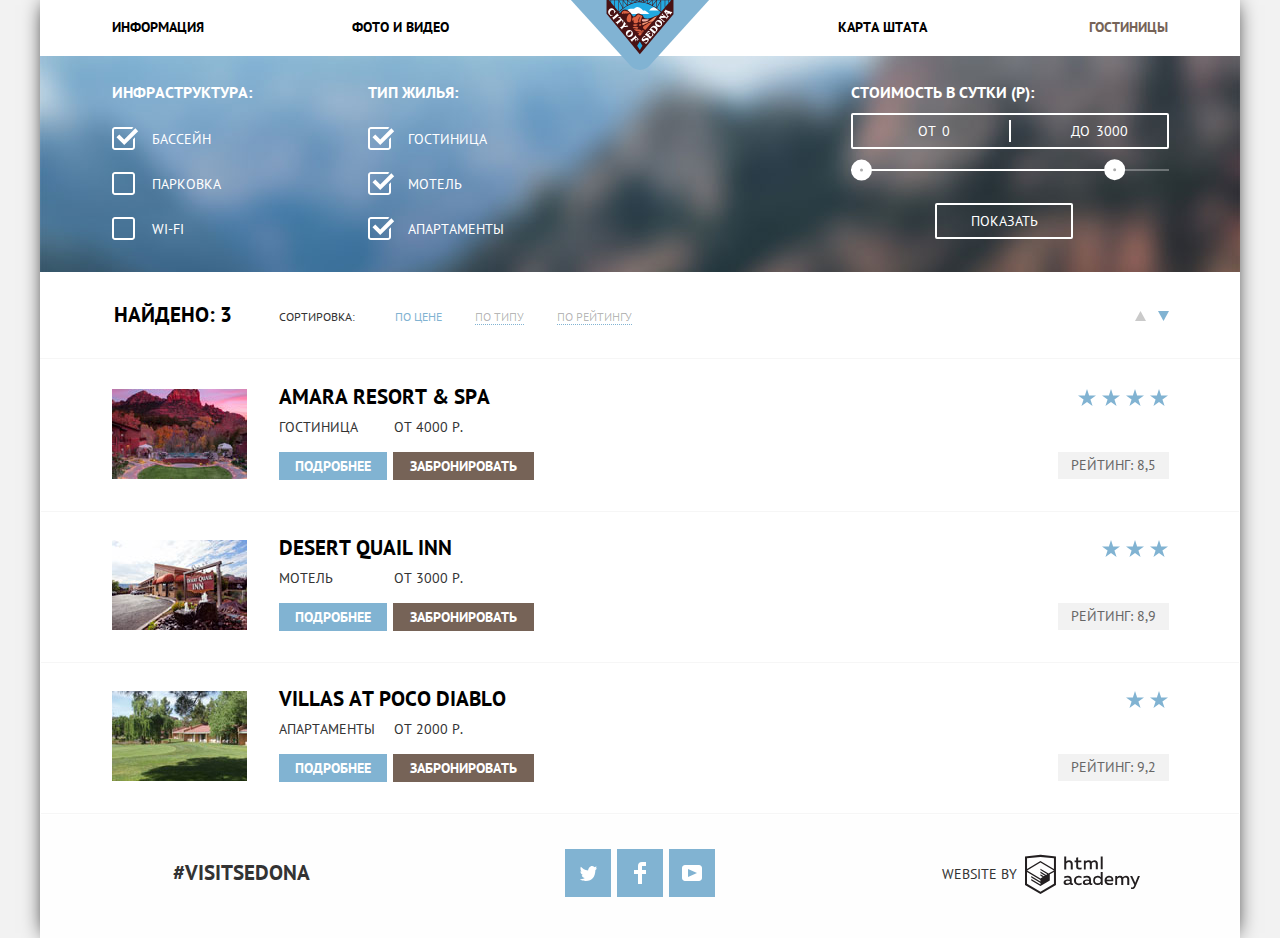
<file: hotels.html>
<!DOCTYPE html>
<html lang="ru">

<head>
  <meta charset="utf-8">
  <title>HTML Academy: Седона</title>
  <link rel="stylesheet" href="https://fonts.googleapis.com/css?family=PT+Sans:400,700&amp;subset=cyrillic">
  <link rel="stylesheet" href="css/normalize.css">
  <link rel="stylesheet" href="css/stylemin.css">
</head>

<body class="hotels-page">
  <header class="main-header">
    <nav class="main-navigation">
      <ul class="page-navigation">
        <li><a href="#info">Информация</a></li>
        <li><a href="#content">Фото и видео</a></li>
        <li><a href="https://goo.gl/maps/VfuRShaKjsv">Карта штата</a></li>
        <li><a class="page-current" href="hotels.html">Гостиницы</a></li>
      </ul>
    </nav>
    <a class="main-logo" href="index.html">
      <img src="img/logo-sedona.svg" width="140" height="72" alt="Логотип">
    </a>
  </header>
  <main>
    <h1 class="visually-hidden">Выбор отеля</h1>
    <section class="filter">
      <h2 class="visually-hidden">Фильтр отелей</h2>
      <div class="container">
        <form action="https://echo.htmlacademy.ru" method="GET">
          <fieldset class="filter-infrastructure">
            <legend class="filter-title">Инфраструктура:</legend>
            <input class="visually-hidden filter-checkbox" type="checkbox" name="БАССЕЙН" id="pool" checked>
            <label class="filter-text" for="pool">Бассейн</label>
            <input class="visually-hidden filter-checkbox" type="checkbox" name="ПАРКОВКА" id="parking">
            <label class="filter-text" for="parking">Парковка</label>
            <input class="visually-hidden filter-checkbox" type="checkbox" name="WI-FI" id="wifi">
            <label class="filter-text" for="wifi">Wi-Fi</label>
          </fieldset>
          <fieldset class="type-housing">
            <legend class="filter-title">Тип жилья:</legend>
            <input class="visually-hidden filter-checkbox" type="checkbox" name="ГОСТИНИЦА" id="hotel" checked>
            <label class="filter-text" for="hotel">Гостиница</label>
            <input class="visually-hidden filter-checkbox" type="checkbox" name="МОТЕЛЬ" id="motel" checked>
            <label class="filter-text" for="motel">Мотель</label>
            <input class="visually-hidden filter-checkbox" type="checkbox" name="АПАРТАМЕНТЫ" id="apartment" checked>
            <label class="filter-text" for="apartment">Апартаменты</label>
          </fieldset>
          <fieldset class="cost-hotel">
            <legend class="filter-title">Стоимость в сутки (р):</legend>
            <div class="cost-monitor">
              <label class="min-price">от <input type="text" name="min-price" value="0"></label>
              <label class="max-price">до <input type="text" name="max-price" value="3000"></label>
            </div>
            <div class="cost-range">
              <div class="scale">
                <div class="bar"></div>
              </div>
              <div class="range-toggle range-toggle-min"></div>
              <div class="range-toggle range-toggle-max"></div>
            </div>
            <button type="submit" name="Результат поиска">Показать</button>
          </fieldset>
        </form>
      </div>
    </section>
    <section class="sorting">
      <h2 class="visually-hidden">Сортировка товаров</h2>
      <div class="container">
        <div class="column-sorting">
          <p class="sorting-total">Найдено: 3</p>
          <p class="sorting-text">Сортировка:</p>
          <ul class="sorting-list">
            <li class="sorting-item sorting-text sorting-current"><a href="#">По цене</a></li>
            <li class="sorting-item sorting-text"><a href="#">По типу</a></li>
            <li class="sorting-item sorting-text"><a href="#">По рейтингу</a></li>
          </ul>
          <p class="sorting-direction">
            <a class="sorting-up" href="#">
              <span class="visually-hidden">по возрастанию</span>
              <svg xmlns="http://www.w3.org/2000/svg" width="11" height="10" viewBox="0 0 11 10">
                <path fill="#231F20" d="M5.5 0L0 10h11z" /></svg>
            </a>
            <a class="sorting-down current-choice" href="#">
              <span class="visually-hidden current-choice">по убыванию</span>
              <svg xmlns="http://www.w3.org/2000/svg" width="11" height="10" viewBox="0 0 11 10">
                <path fill="#231F20" d="M5.5 10L0 0h11" /></svg>
            </a>
          </p>
        </div>
      </div>
    </section>
    <section class="catalog">
      <h2 class="visually-hidden">Каталог товаров</h2>
      <ul class="catalog-list">
        <li class="catalog-item">
          <div class="container">
            <div class="column-two">
              <h3>
                <a class="catalog-name" href="#">Amara resort & spa</a>
              </h3>
              <p class="catalog-cost"><span>Гостиница</span>От 4000 Р.</p>
              <a class="catalog-button-info" href="#">Подробнее</a>
              <a class="catalog-button-reserve" href="#">Забронировать</a>
            </div>
            <p><img src="img/amara.jpg" width="135" height="90" alt="AMARA RESORT & SPA"></p>
            <div class="column-three">
              <p class="catalog-stars">
                <i>Звезда</i>
                <i>Звезда</i>
                <i>Звезда</i>
                <i>Звезда</i>
              </p>
              <p class="catalog-rating">
                <span>Рейтинг: 8,5</span>
              </p>
            </div>
          </div>
        </li>
        <li class="catalog-item">
          <div class="container">
            <div class="column-two">
              <h3>
                <a class="catalog-name" href="#">Desert quail inn</a>
              </h3>
              <p class="catalog-cost"><span>Мотель</span>От 3000 Р.</p>
              <a class="catalog-button-info" href="#">Подробнее</a>
              <a class="catalog-button-reserve" href="#">Забронировать</a>
            </div>
            <p><img src="img/desert.jpg" width="135" height="90" alt="DESERT QUAIL INN"></p>
            <div class="column-three">
              <p class="catalog-stars">
                <i>Звезда</i>
                <i>Звезда</i>
                <i>Звезда</i>
              </p>
              <p class="catalog-rating">
                <span>Рейтинг: 8,9</span>
              </p>
            </div>
          </div>
        </li>
        <li class="catalog-item">
          <div class="container">
            <div class="column-two">
              <h3>
                <a class="catalog-name" href="#">Villas at poco diablo</a>
              </h3>
              <p class="catalog-cost"><span>Апартаменты</span>От 2000 Р.</p>
              <a class="catalog-button-info" href="#">Подробнее</a>
              <a class="catalog-button-reserve" href="#">Забронировать</a>
            </div>
            <p><img src="img/villas.jpg" width="135" height="90" alt="VILLAS AT POCO DIABLO"></p>
            <div class="column-three">
              <p class="catalog-stars">
                <i>Звезда</i>
                <i>Звезда</i>
              </p>
              <p class="catalog-rating">
                <span>Рейтинг: 9,2</span>
              </p>
            </div>
          </div>
        </li>
      </ul>
    </section>
    <footer class="hotels-footer">
      <p class="hashtag">#visitsedona</p>
      <div class="footer-social">
        <ul>
          <li>
            <a class="social-button" href="#" aria-label="Наша ссылка ВКонтакте">
              <span class="visually-hidden">Твиттер</span>
              <svg xmlns="http://www.w3.org/2000/svg" xmlns:xlink="http://www.w3.org/1999/xlink" width="17" height="15"
                viewBox="0 0 17 15">
                <path fill="#FFF" d="M10.95.144c1.685-.496 2.984.27 3.577 1.179.673-.231 1.331-.481 2.011-.708a2.345 2.345 0 0 1-.857 1.768c.685.17 1.304-.491 1.304-.491-.169 1-1.006 1.788-1.563 2.024-.231 6.75-3.175 11.217-10.077 11.082h-.446c-.41 0-4.164-.46-4.898-1.887 2.271.196 3.893-.422 4.693-1.177-.96-.3-2.679-.477-2.979-2.95.349.106.564.228 1.19.119C1.705 8.247.374 7.53.448 5.33c.285.328 1.067.536 1.34.472C1.085 5.561-.182 2.442.894.85c1.818 1.854 3.735 3.606 7.152 3.773C8.254 2.33 9.183.793 10.95.144z" /></svg>
            </a>
          </li>
          <li>
            <a class="social-button" href="#" aria-label="Наша ссылка Фейсбук">
              <span class="visually-hidden">Фейсбук</span>
              <svg xmlns="http://www.w3.org/2000/svg" width="12" height="22" viewBox="0 0 12 22">
                <path fill="#FFF" d="M12 4V0H8a4 4 0 0 0-4 4v4H0v4h4v10h4V12h4V8H8V4h4z" /></svg>
            </a>
          </li>
          <li>
            <a class="social-button" href="#" aria-label="Наша ссылка Ютуб">
              <span class="visually-hidden">YouTube</span>
              <svg xmlns="http://www.w3.org/2000/svg" xmlns:xlink="http://www.w3.org/1999/xlink" width="20" height="16"
                viewBox="0 0 20 16">
                <path fill="#FFF" d="M17 0H3C1.35 0 0 1.35 0 3v10c0 1.65 1.35 3 3 3h14c1.65 0 3-1.35 3-3V3c0-1.65-1.35-3-3-3zM6.027 11.998V4.002L15.014 8l-8.987 3.998z" /></svg>
            </a>
          </li>
        </ul>
      </div>
      <p class="footer-copyright">
        <a class="button" href="https://htmlacademy.ru/intensive/htmlcss">
          <span class="visually-hidden">HTML Academy</span>
          <svg id="Layer_1" data-name="Layer 1" xmlns="http://www.w3.org/2000/svg" width="115" height="41" viewBox="0 0 108.08 36.85">
            <title>logo-htmlacademy-small1</title>
            <path d="M44.61,26.88a2,2,0,0,0,.55-0.1v1.33a3.25,3.25,0,0,1-1.18.21,1.67,1.67,0,0,1-1.67-1,4.84,4.84,0,0,1-3.14,1.08c-1.51,0-2.91-.83-2.91-2.55,0-2.13,2-2.79,3.71-2.79a11.08,11.08,0,0,1,2.17.25v-0.3c0-1-.76-1.77-2.19-1.77a7.42,7.42,0,0,0-3,.64v-1.7a10.21,10.21,0,0,1,3.19-.55c2.36,0,3.81,1.12,3.81,3.65v3a0.54,0.54,0,0,0,.49.59h0.17Zm-6.44-1.13A1.35,1.35,0,0,0,39.63,27h0.11a3.39,3.39,0,0,0,2.41-1V24.58a9.72,9.72,0,0,0-1.81-.21c-1,0-2.16.33-2.16,1.38h0Zm12.36-6.11a5,5,0,0,1,2.57.64V22a4.08,4.08,0,0,0-2.3-.7,2.75,2.75,0,1,0,0,5.49,5,5,0,0,0,2.43-.64v1.71a6.27,6.27,0,0,1-2.76.57A4.21,4.21,0,0,1,46,24.51q0-.21,0-0.41a4.32,4.32,0,0,1,4.18-4.46h0.38Zm12.17,7.24a2,2,0,0,0,.55-0.1v1.33a3.25,3.25,0,0,1-1.18.21,1.67,1.67,0,0,1-1.67-1,4.84,4.84,0,0,1-3.14,1.08c-1.51,0-2.91-.83-2.91-2.55,0-2.13,2-2.79,3.71-2.79a11.08,11.08,0,0,1,2.17.25v-0.3c0-1-.76-1.77-2.19-1.77a7.42,7.42,0,0,0-3,.64v-1.7a10.21,10.21,0,0,1,3.19-.55c2.36,0,3.81,1.12,3.81,3.65v3a0.54,0.54,0,0,0,.49.59h0.17Zm-6.44-1.13A1.35,1.35,0,0,0,57.73,27h0.11a3.39,3.39,0,0,0,2.41-1V24.58a9.72,9.72,0,0,0-1.81-.21c-1.06,0-2.16.33-2.16,1.38h0ZM73,16V28.2H71.35V26.88a3.88,3.88,0,0,1-3.19,1.54,4.4,4.4,0,0,1,0-8.78,3.81,3.81,0,0,1,3,1.3V16H73Zm-4.53,5.22a2.76,2.76,0,1,0,0,5.52A2.86,2.86,0,0,0,71.15,25V23A2.91,2.91,0,0,0,68.49,21.27ZM79,19.64c3.31,0,4.46,2.68,3.92,5.09H76.7c0.21,1.5,1.67,2.11,3.19,2.11a6.11,6.11,0,0,0,2.64-.59v1.6a7.14,7.14,0,0,1-3,.57C77,28.42,74.78,27,74.78,24a4.18,4.18,0,0,1,4-4.39H79Zm0.09,1.54a2.28,2.28,0,0,0-2.44,2.1v0.06H81.3A2,2,0,0,0,79.13,21.18Zm5.73,7V19.87h1.65v1a3.81,3.81,0,0,1,2.78-1.27A2.86,2.86,0,0,1,91.89,21a4.12,4.12,0,0,1,2.91-1.33A3.06,3.06,0,0,1,98,23V28.2h-1.9V23.05a1.59,1.59,0,0,0-1.42-1.75H94.42a2.8,2.8,0,0,0-2.07,1.12V28.2h-1.9V23.05A1.59,1.59,0,0,0,89,21.31H88.8a3,3,0,0,0-2.21,1.29v5.63H84.86Zm21.31-8.33h1.9l-3.91,9.46c-0.9,2.17-2.09,2.86-3.35,2.86a4.76,4.76,0,0,1-1.1-.14V30.46a2.86,2.86,0,0,0,.85.12c0.9,0,1.58-.64,2.07-1.9l0.17-.42-4-8.4h2l2.86,6.29ZM38.73,1.46V6.22a3.81,3.81,0,0,1,2.7-1.14,3.25,3.25,0,0,1,3.44,3.4v5.15H43V8.72a1.81,1.81,0,0,0-1.61-2h-0.3a2.93,2.93,0,0,0-2.32,1.39v5.52h-1.9V1.46h1.9ZM49.94,2.31v3h3V6.91h-3v3.81c0,1.1.5,1.46,1.58,1.46a4.49,4.49,0,0,0,1.69-.33v1.6A6.8,6.8,0,0,1,51,13.8a2.55,2.55,0,0,1-2.86-2.74V6.89H46.58V5.26h1.5V2.74Zm5.4,11.31V5.28H57v1A3.81,3.81,0,0,1,59.77,5a2.86,2.86,0,0,1,2.6,1.33A4.12,4.12,0,0,1,65.28,5,3.06,3.06,0,0,1,68.44,8.4v5.21h-1.9V8.46a1.59,1.59,0,0,0-1.42-1.75H64.89a2.8,2.8,0,0,0-2.07,1.12v5.78h-1.9V8.46A1.59,1.59,0,0,0,59.5,6.71H59.27A3,3,0,0,0,57.06,8v5.63H55.34ZM71.17,1.45H73V13.6H71.17V1.45ZM14.71,0H14.55L0,1.54V28.21l14.55,8.66,14.55-8.66V1.54Zm12.5,27.1L14.55,34.64,1.9,27.12V16.18l12.59,7.5V25L5.86,19.9v1.31l8.68,5.21v1.39L5.87,22.65V24l8.68,5.21,8.75-5.24V18.31L27.2,16V27.12Zm0-12.53-3.48,2-1.6,1L14.51,13v1.31L21,18.23H21l-0.14.09-1,.54-5.37-3.2V17l4.24,2.52-1,.67-3.2-1.9v1.31l2.1,1.24L14.5,22.1,2,14.65,14.51,7.11Zm0-1.32L14.49,5.76,1.91,13.25v-10L14.56,1.92,27.21,3.25v10h0Z"
              transform="translate(0 -0.02)" fill="#231f20" />
          </svg>
        </a>
      </p>
    </footer>
  </main>
</body>

</html>
</file>
<file: css/stylemin.css>
@-webkit-keyframes show{0%{-webkit-transform:translateY(-395px);-webkit-transform:scale(0);transform:translateY(-395px);transform:scale(0);opacity:0}30%{-webkit-transform:translateY(-200px);-webkit-transform:scale(0);transform:translateY(-200px);transform:scale(0);opacity:.5}60%{-webkit-transform:translateY(-100px);transform:translateY(-100px);opacity:.8}to{z-index:3;-webkit-transform:translateY(0);transform:translateY(0)}}@keyframes show{0%{-webkit-transform:translateY(-395px);-webkit-transform:scale(0);transform:translateY(-395px);transform:scale(0);opacity:0}30%{-webkit-transform:translateY(-200px);-webkit-transform:scale(0);transform:translateY(-200px);transform:scale(0);opacity:.5}60%{-webkit-transform:translateY(-100px);transform:translateY(-100px);opacity:.8}to{z-index:3;-webkit-transform:translateY(0);transform:translateY(0)}}@-webkit-keyframes error{0%,20%,40%,60%,80%,to{-webkit-transform:translateX(-2px);transform:translateX(-2px)}10%,30%,50%,70%,90%{-webkit-transform:translateX(2px);transform:translateX(2px)}}@keyframes error{0%,20%,40%,60%,80%,to{-webkit-transform:translateX(-2px);transform:translateX(-2px)}10%,30%,50%,70%,90%{-webkit-transform:translateX(2px);transform:translateX(2px)}}body{position:relative;width:1200px;margin:0 auto;padding:0;font-weight:400;font-size:14px;line-height:21px;font-family:"PT Sans","Arial",sans-serif;color:#333;text-transform:uppercase;background-color:#f2f2f2;-webkit-box-shadow:0 0 20px -5px #000;box-shadow:0 0 20px -5px #000;-webkit-font-kerning:none;font-kerning:none}a{text-decoration:none}img{max-width:100%;height:auto}.container{width:1057px;margin:26px auto 0}.main-navigation,.page-navigation{display:-webkit-box;display:-ms-flexbox;display:flex;min-height:55px}.main-navigation{font-size:14px;line-height:26px;color:#000;background-color:#fff;-webkit-font-kerning:none;font-kerning:none}.page-navigation{flex-wrap:wrap;-webkit-box-sizing:border-box;box-sizing:border-box;width:1200px;margin:0;padding:14px 72px;-ms-flex-wrap:wrap}.page-navigation li{flex-basis:240px;-ms-flex-preferred-size:240px}.page-navigation li:nth-of-type(1),.page-navigation li:nth-of-type(2){text-align:left}.page-navigation li:nth-of-type(3){margin-left:auto;padding-right:1px}.page-navigation li:nth-of-type(3),.page-navigation li:nth-of-type(4){text-align:right}.main-logo{position:absolute;top:0;left:50%;margin-top:-1px;margin-left:-70px;font-size:0;cursor:pointer}.footer-social ul,.page-navigation{list-style:none}.page-navigation a{font-weight:700;color:#000}.page-navigation a:focus,.page-navigation a:hover{color:#81b3d2}.page-navigation a:active{color:rgba(0,0,0,.3)}.page-navigation .page-current{color:#766357}.main-title{padding:0 52px;font-weight:700;font-size:21px}.main-subtitle,.main-title{margin:0 0 22px;text-align:center}.main-legend{display:-webkit-box;display:-ms-flexbox;display:flex;-ms-flex-direction:column;flex-direction:column;line-height:26px;color:#000;background-image:url(../img/background-photo.jpg);background-repeat:no-repeat;background-position:top center;-webkit-box-direction:normal;-webkit-box-orient:vertical}.main-legend::before{content:"";width:1200px;height:60px;margin-bottom:-3px;background-image:url(../img/intro-mask.svg)}.welcom-logo{-ms-flex-order:-1;order:-1;align-self:center;margin-top:76px;margin-bottom:22px;-webkit-box-ordinal-group:0;-ms-flex-item-align:center;-ms-grid-row-align:center}.column-title{padding-top:60px;padding-bottom:22px;background-color:#fff}.column-title>p{width:600px;margin:0 auto 29px}.features-list{display:-webkit-box;display:-ms-flexbox;display:flex;-ms-flex-direction:column;flex-direction:column;margin:0;padding:0;list-style:none;line-height:21px;background-color:#fff;-webkit-box-direction:normal;-webkit-box-orient:vertical}.features-list>li:nth-of-type(-n+3){width:300px;color:#fff;background-color:#81b3d2}.features-list>li:first-child{align-self:flex-start;padding:47px 50px;-ms-flex-item-align:start}.features-list>li:nth-child(3){align-self:flex-end;padding:49px 50px;-ms-flex-item-align:end}.additional-features-list{display:-webkit-box;display:-ms-flexbox;display:flex;justify-content:space-between;padding:0;list-style:none;background-color:#fff;-webkit-box-pack:justify;-ms-flex-pack:justify}.additional-features-item{position:relative;-webkit-box-sizing:border-box;box-sizing:border-box;width:400px;color:#000;background-color:#fff}.additional-features-list .additional-features-item{padding:47px 63px 36px}.features-item:nth-of-type(4) .additional-features-item:nth-of-type(3){padding:47px 72px 36px}.features-item:nth-of-type(2) .additional-features-item{padding:162px 50px 59px}.features-item:nth-of-type(2) .additional-features-item::before{content:"";position:absolute;width:90px;height:90px}.features-item:nth-of-type(2) .additional-features-item:nth-of-type(1)::before{top:60px;left:163px;background-image:url(../img/icon-1.svg);background-repeat:no-repeat}.features-item:nth-of-type(2) .additional-features-item:nth-of-type(2)::before{top:60px;left:164px;background-image:url(../img/icon-3.svg);background-repeat:no-repeat}.features-item:nth-of-type(2) .additional-features-item:nth-of-type(3)::before{top:56px;left:169px;background-image:url(../img/icon-2.svg);background-repeat:no-repeat}.features-list>li:last-child .additional-features-item{background-color:#eee}.features-item{position:relative;min-height:146px;padding:46px 50px}.features-item>.main-subtitle:nth-of-type(2){margin-bottom:12px}.features-item:nth-of-type(3) .main-subtitle:nth-of-type(2){min-width:305px;-webkit-font-kerning:normal;font-kerning:normal}.features-item:nth-of-type(1)::after{content:"";position:absolute;top:0;left:100%;width:200%;height:100%;background-image:url(../img/background-features-1.jpg);background-repeat:no-repeat;background-position:50% 59%}.features-item:nth-of-type(3)::after{content:"";position:absolute;top:0;right:100%;width:200%;height:100%;background-image:url(../img/background-features-2.jpg);background-position:50% 55%}.features-list>li:nth-of-type(2),.features-list>li:nth-of-type(4){width:1200px;padding:0;background-color:#fff}.search{position:relative;z-index:4;min-height:291px;background-color:#fff}.search-conteiner{width:520px;margin:0 auto 47px;padding-top:50px}.search-conteiner>.main-subtitle{line-height:24px}.search-title{margin:0 0 24px;font-weight:700;font-size:30px;line-height:36px;text-align:center}.modal-button{display:block;width:400px;margin:0 auto;padding:30px 84px;font-size:21px;line-height:26px;text-align:center;color:#fff;background-color:#766357}.modal-button:focus,.modal-button:hover{background-color:#604e43;outline:0}.modal-button:active{color:rgba(255,255,255,.3);background-color:#503e33}.modal-window{position:relative;min-height:593px}.map img,.modal{position:absolute;top:0;left:0;z-index:1}.map iframe{position:relative;z-index:2}.modal{left:50%;z-index:3;-webkit-box-sizing:border-box;box-sizing:border-box;width:568px;min-height:395px;margin:0 auto 0 -284px;font-weight:700;font-size:14px;line-height:26px;background-color:#fff}.modal-hidden{visibility:hidden}.modal-vision{visibility:visible;-webkit-animation:show .1s;animation:show .1s}.modal-error{-webkit-animation:error .4s;animation:error .4s}.modal-container{width:458px;margin:0 auto;padding-top:54px;padding-bottom:42px}.modal-search{position:relative;display:-webkit-box;display:-ms-flexbox;display:flex;flex-wrap:wrap;min-width:458px;-ms-flex-wrap:wrap}.modal-search label{position:relative;flex-basis:112px;align-self:flex-start;padding:6px 0;-ms-flex-item-align:start;-ms-flex-preferred-size:112px;-webkit-font-kerning:none;font-kerning:none}.in-calendar,.out-calendar{position:absolute;width:21px;height:22px;padding:0;background-color:transparent;border:0;outline:0}.in-calendar{top:3%;right:2%}.out-calendar{top:26%;right:2%}.button-kids,.button-people{display:-webkit-box;display:-ms-flexbox;display:flex;margin-bottom:53px;background-color:#f2f2f2;border:2px solid #f2f2f2}.kids-minus,.kids-plus,.people-minus,.people-plus{width:21px;height:35px;padding:0;background-color:transparent;border:0;outline:0}.kids-minus,.people-minus{width:28px}.minus:focus rect,.minus:hover rect,.modal-search svg:focus path,.modal-search svg:hover path,.plus:focus rect,.plus:hover rect{fill:#000}.minus:active rect,.modal-search svg:active path,.plus:active rect{fill:#81b3d2}.modal-search svg{background-color:transparent;cursor:pointer}.modal-search path{fill:rgba(0,0,0,.3)}.modal-search input[type=text]{flex-grow:1;width:240px;min-height:26px;margin-bottom:30px;padding:4px 33px 4px 10px;font-weight:inherit;font-size:inherit;line-height:inherit;color:#000;text-transform:uppercase;background-color:#f2f2f2;border:2px solid #f2f2f2;-webkit-box-flex:1;-ms-flex-positive:1}.modal-search input[type=text]:hover{border:2px solid #dfdddd}.modal-search input[type=text]:focus{border:2px solid #f2f2f2}.column-people{position:relative;display:-webkit-box;display:-ms-flexbox;display:flex;width:458px}.column-people input[type=text]{width:28px;margin-bottom:0;padding-top:2px;padding-right:15px;padding-left:13px;text-align:center}.column-people input[type=text]:nth-of-type(2){padding-top:5px;padding-right:17px;padding-left:18px}.column-people label:nth-of-type(2){-webkit-box-sizing:border-box;box-sizing:border-box;margin-left:6px;padding-right:26px;text-align:right}.modal-search input[type=text]:hover{background-color:#ebebeb}.modal-search input[type=text]:focus{background-color:#fff;outline:0}.modal-find{display:block;width:100%;margin:0 auto;padding:15px 100px 18px;font-size:21px;line-height:26px;color:#fff;text-transform:inherit;background-color:#81b3d2;border:0;cursor:pointer}.modal-find:focus,.modal-find:hover{background-color:#669ec0;outline:0}.modal-find:active{color:rgba(255,255,255,.3);background-color:#5496bd}.hotels-footer,.main-footer{display:-webkit-box;display:-ms-flexbox;display:flex;justify-content:space-around;width:100%;background-color:rgba(255,255,255,.9);-webkit-box-align:center;-ms-flex-align:center;-ms-flex-pack:distribute}.main-footer{position:absolute;bottom:0;z-index:3;padding:35px 0 30px}.hotels-footer{padding:33px 0}.footer-social,.hashtag{-webkit-box-sizing:border-box;box-sizing:border-box;min-width:240px;padding-top:1px;padding-bottom:1px;text-align:center}.hotels-footer .footer-social{padding-bottom:2px}.hashtag{margin:auto 0;padding-top:0;padding-bottom:10px;padding-left:2px;font-weight:700;font-size:21px;line-height:26px}.hotels-footer .hashtag{padding-bottom:7px}.footer-social li,.footer-social ul{display:-webkit-box;display:-ms-flexbox;display:flex;align-items:center;-webkit-box-align:center;-ms-flex-align:center}.footer-social ul{flex-wrap:wrap;margin:0 auto;padding:0;-ms-flex-wrap:wrap;width:150px;-webkit-box-pack:justify;-ms-flex-pack:justify}.footer-social li{justify-content:center;width:46px;height:48px;margin-right:6px;margin-bottom:6px;font-size:0;line-height:0;background-color:#81b3d2;cursor:pointer;-webkit-box-pack:center;-ms-flex-pack:center}.footer-social li:nth-child(3n){margin-right:0}.footer-social li:focus,.footer-social li:hover{background-color:#669ec0;outline:0}.footer-social li:active{color:rgba(255,255,255,.3);background-color:#5496bd}.footer-social li:active path{fill:rgba(255,255,255,.3)}.footer-copyright{display:-webkit-box;display:-ms-flexbox;display:flex;justify-content:flex-end;-webkit-box-sizing:border-box;box-sizing:border-box;min-width:240px;margin:auto 0;padding-right:20px;padding-bottom:8px;-webkit-box-pack:end;-ms-flex-pack:end}.hotels-footer .footer-copyright{padding-top:4px;padding-right:20px}.footer-copyright a{width:115px;height:41px}.button:focus path,.button:hover path{fill:#81b3d2}.button:active path{fill:rgba(0,0,0,.3)}.footer-copyright::before{content:"website by";margin-right:8px;padding-top:7px;font-size:14px;line-height:26px;text-transform:uppercase}.hotels-page{background-color:#f2f2f2;background-image:none}.filter{background-color:#6986a1;background-image:url(../img/background-hotels.jpg);background-repeat:no-repeat;background-size:cover;border-top:1px solid #fff}.filter fieldset,.filter form{display:-webkit-box;display:-ms-flexbox;display:flex}.filter form{padding-bottom:8px}.filter fieldset{-ms-flex-direction:column;flex-direction:column;min-width:140px;margin:0 116px 0 0;padding:0;-webkit-box-direction:normal;-webkit-box-orient:vertical}.filter .cost-hotel{margin-right:0;margin-left:auto}.cost-hotel,.filter-infrastructure,.type-housing{min-width:130px;color:#fff;border:0}.filter-infrastructure label,.type-housing label{position:relative;display:block;height:25px;padding-bottom:20px;padding-left:40px;cursor:pointer}.filter-infrastructure label::before,.type-housing label::before{content:"";position:absolute;top:1px;left:0;width:37px;height:32px;margin-top:-3px;background-image:url(../img/checkbox-off.svg);background-repeat:no-repeat}input:checked+label::before{background-image:url(../img/checkbox-on.svg)}.filter-title{padding-bottom:26px;font-weight:700;font-size:16px;line-height:21px;color:#fff}.cost-hotel .filter-title{padding-bottom:10px}.cost-monitor{position:relative;display:inline-block;width:314px;height:32px;margin-bottom:20px;font-size:14px;line-height:33px;vertical-align:top;border:2px solid #fff;border-radius:2px}.cost-monitor::after{content:"";position:absolute;top:50%;left:50%;width:2px;height:22px;background:#fff;-webkit-transform:translate(-50%,-50%);-ms-transform:translate(-50%,-50%);transform:translate(-50%,-50%)}.cost-monitor .max-price,.cost-monitor .min-price{padding-left:65px}.cost-monitor input{width:58px;color:inherit;background:0 0;border:0;cursor:pointer}.cost-range{position:relative;margin-bottom:32px}.cost-range .scale{position:relative;height:2px;background-color:rgba(255,255,255,.3);cursor:pointer}.cost-range .bar{width:80%;height:2px;background-color:#fff}.range-toggle{position:absolute;top:0;width:3px;height:3px;background-color:#ababab;border:9px solid #fff;border-radius:50%;cursor:pointer}.range-toggle:hover{background-color:#1c4f80}.range-toggle-min{-webkit-transform:translate(0%,-45%);-ms-transform:translate(0%,-45%);transform:translate(0%,-45%)}.range-toggle-max{left:80%;-webkit-transform:translate(-4%,-47%);-ms-transform:translate(-4%,-47%);transform:translate(-4%,-47%)}.cost-hotel button{display:block;max-width:138px;margin:0 0 0 84px;padding:8px 34px;color:#fff;text-transform:uppercase;background:0 0;border:2px solid #fff;border-radius:2px;cursor:pointer}.cost-hotel button:hover{color:#000;background-color:#fff}.sorting{font-size:16px;line-height:21px;background-color:#fff;border-bottom:1px solid #f6f6f6}.sorting .container{margin:0 auto}.column-sorting{display:-webkit-box;display:-ms-flexbox;display:flex;flex-wrap:wrap;align-items:center;padding-top:7px;padding-bottom:9px;-webkit-box-align:center;-ms-flex-align:center;-ms-flex-wrap:wrap}.sorting-text{font-size:12px;line-height:18px}.column-sorting>.sorting-text{margin-right:40px;padding-top:6px}.column-sorting>.sorting-total{margin-right:47px;padding-top:2px;padding-left:2px}.sorting-list{display:-webkit-box;display:-ms-flexbox;display:flex;flex-wrap:wrap;align-items:center;max-width:300px;padding:0;list-style:none;-webkit-box-align:center;-ms-flex-align:center;-ms-flex-wrap:wrap}.sorting-item{padding-top:6px}.sorting-item a{margin-right:33px;color:rgba(0,0,0,.3);border-bottom:1px dotted #81b3d2}.sorting-item a:focus,.sorting-item a:hover{color:#81b3d2}.sorting-item a:active{color:#000;border:0}.sorting-current a{color:#81b3d2;border:0}.sorting-direction{margin-left:auto;padding-top:3px}.sorting-direction path{fill:#cacaca}.sorting-direction svg:focus path,.sorting-direction svg:hover path{fill:#231f20}.current-choice svg path,.sorting-direction svg:active path{fill:#81b3d2}.sorting-up{margin-right:8px}.catalog-item h3>a,.sorting-total{max-width:300px;font-weight:700;font-size:21px;line-height:26px;color:#000}.catalog{background-color:#fff;border:1px solid transparent}.catalog-list{margin-top:15px;margin-bottom:0;padding:0;list-style:none;background-color:#fff}.catalog-cost{color:#333}.column-three{margin-left:auto}.catalog-stars i{padding-left:6px;font-size:0}.catalog-stars i::before{content:"";display:block;min-width:18px;height:17px;background-color:transparent;background-image:url(../img/star.svg);background-repeat:no-repeat}.catalog-stars{display:-webkit-box;display:-ms-flexbox;display:flex;flex-wrap:wrap;justify-content:flex-end;align-content:flex-start;align-items:flex-start;width:110px;height:45px;margin-bottom:18px;-webkit-box-align:start;-webkit-box-pack:end;-ms-flex-align:start;-ms-flex-line-pack:start;-ms-flex-pack:end;-ms-flex-wrap:wrap}.catalog-rating{padding:3px 13px;color:#666;background-color:#f2f2f2;-ms-flex-item-align:end}.catalog-item:nth-of-type(2) .catalog-rating::before{width:60px}.catalog-item:nth-of-type(3) .catalog-rating::before{width:40px}.catalog-button-info{margin-right:2px;padding:5px 16px;font-weight:700;color:#fff;background-color:#81b3d2}.catalog-button-info:focus,.catalog-button-info:hover{background-color:#669ec0}.catalog-button-info:active{color:rgba(255,255,255,.3);background-color:#5496bd}.catalog-button-reserve{padding:5px 17px;font-weight:700;color:#fff;background-color:#766357}.catalog-button-reserve:focus,.catalog-button-reserve:hover{background-color:#604e43}.catalog-button-reserve:active{color:rgba(255,255,255,.3);background-color:#503e33}.catalog-item{border-bottom:1px solid #f6f6f6}.catalog-item:nth-child(2),.catalog-item:nth-child(3){padding-top:2px}.catalog-item>.container{position:relative;display:-webkit-box;display:-ms-flexbox;display:flex;margin:12px auto}.column-two+p{-ms-flex-order:-1;order:-1;margin-right:32px;-webkit-box-ordinal-group:0}.column-two{margin:9px 41px 14px 0}.column-two h3{margin:0 41px 7px 0}.catalog-name:focus,.catalog-name:hover{color:#669ec0}.catalog-name:active{color:rgba(0,0,0,.3)}.column-two p{margin:0 0 18px}.catalog-cost span{display:inline-block;min-width:100px;padding-right:15px;vertical-align:top}.visually-hidden{position:absolute;width:1px;height:1px;margin:-1px;padding:0;overflow:hidden;border:0;clip:rect(0 0 0 0)}.hidden{visibility:hidden}
</file>
